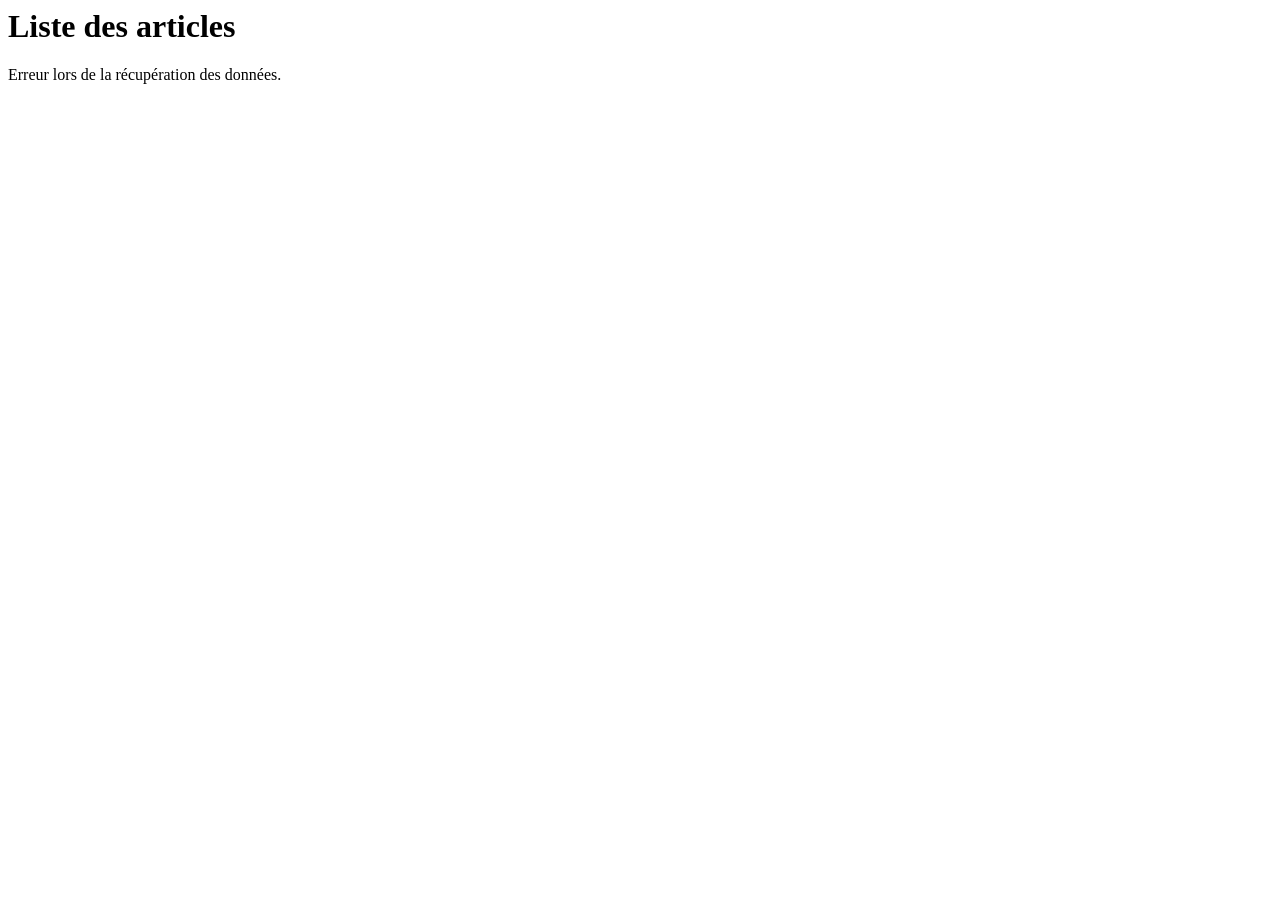
<file: chaptre2/index.html>
<html lang="fr">
<head>
  <meta charset="UTF-8">
  <title>Afficher les données d’une API</title>
</head>
<body>
  <h1>Liste des articles</h1>
  <div id="articles"></div>
  <script src="script.js"></script>
</body>
</html>
</file>
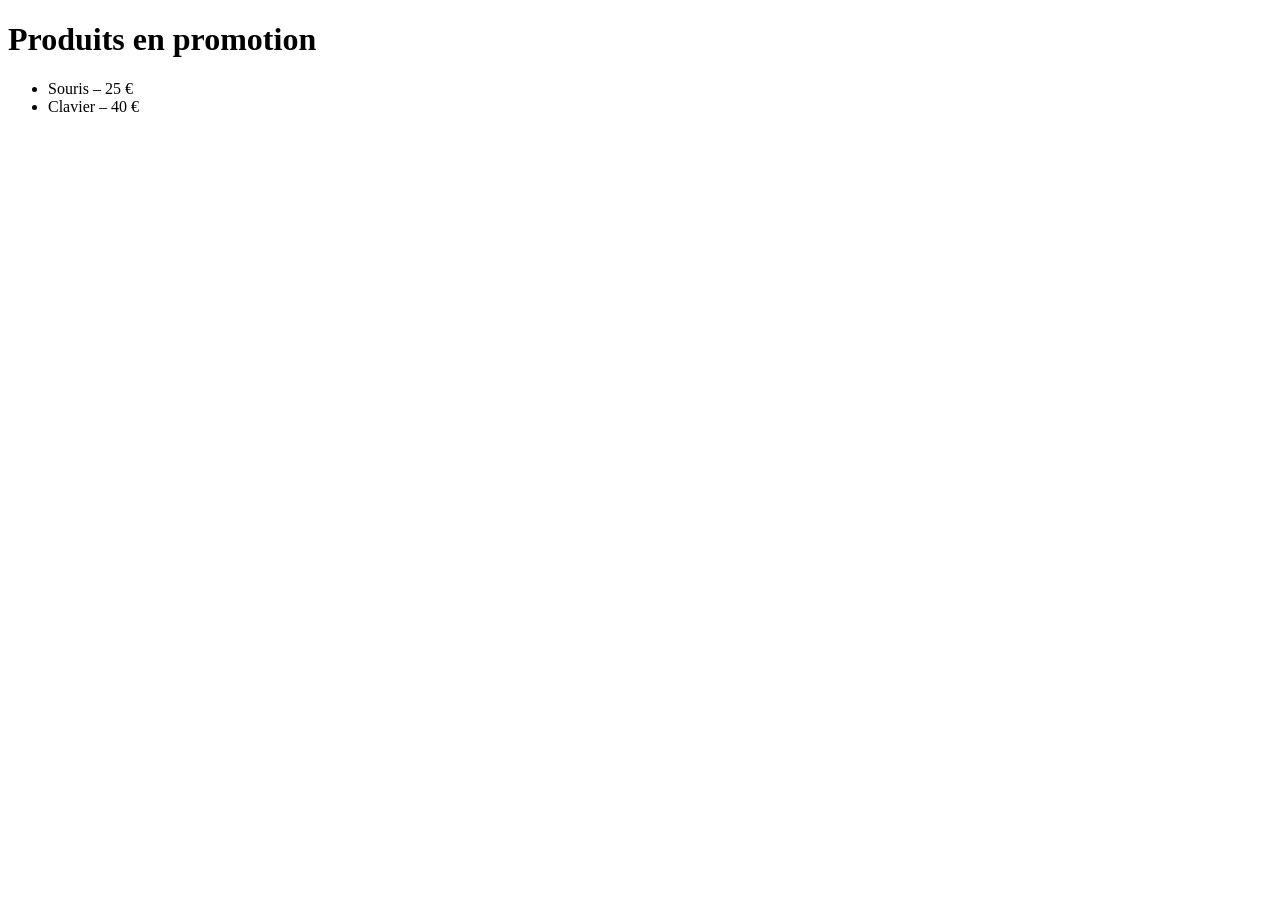
<file: chaptre3/index.html>
<!DOCTYPE html>
<html lang="fr">
<head>
  <meta charset="UTF-8">
  <title>Affichage conditionnel</title>
</head>
<body>
  <h1>Produits en promotion</h1>
  <ul id="produits"></ul>
  <script src="scripy.js"></script>
</body>
</html>
</file>
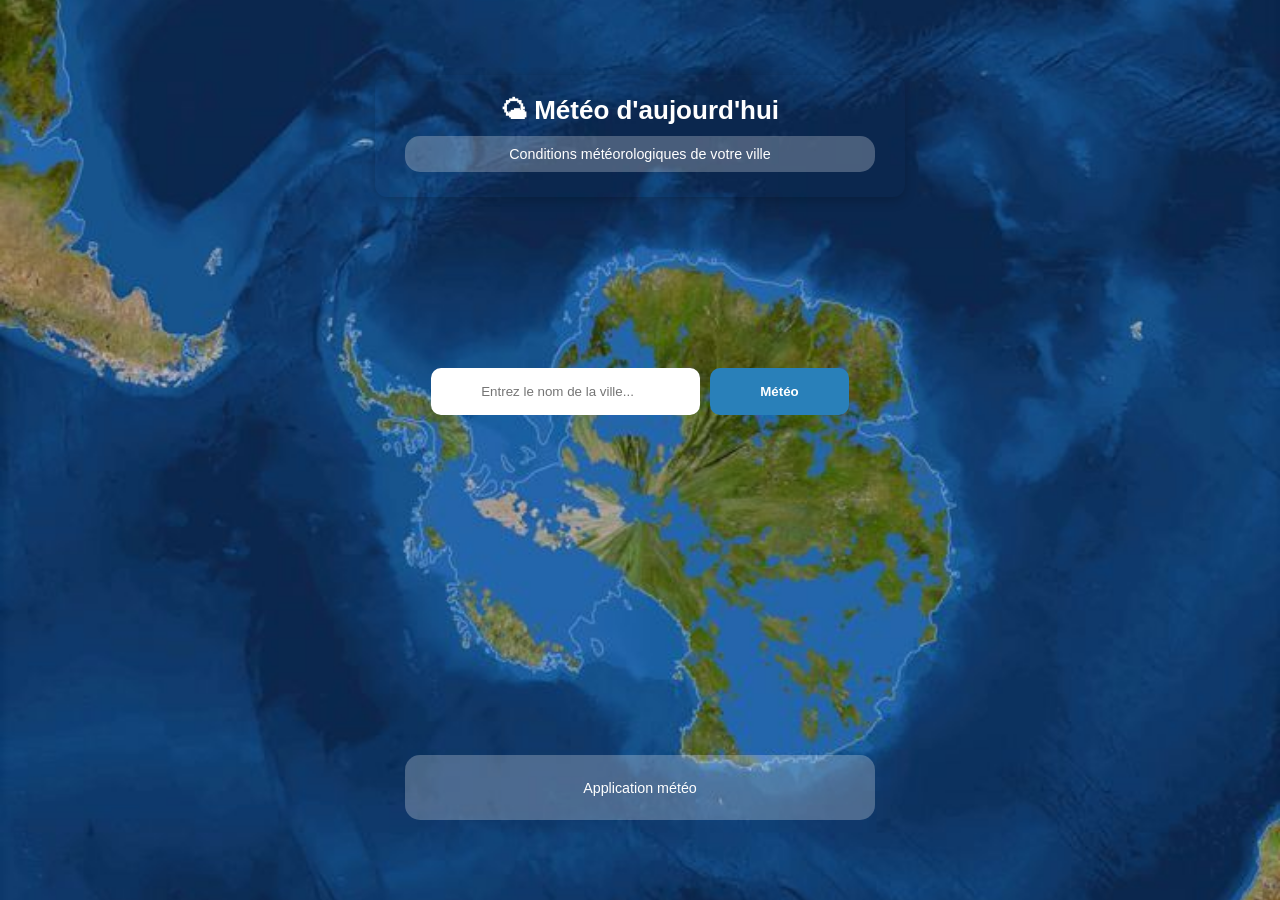
<file: js_allerplusloin_prototype/index.html>
<!DOCTYPE html>
<html lang="fr">
<head>
  <meta charset="UTF-8"> 
  <link rel="stylesheet" href="style.css">
</head>
<body>
  <div id="header">
    <h1>🌤 Météo d'aujourd'hui</h1>
    <p>Conditions météorologiques de votre ville</p>
  </div>
  <div class="search-box">
    <input type="text" id="ville" placeholder="Entrez le nom de la ville...">
    <button id="btn">Météo</button>
  </div>
<section>

  <div class="container">


    <div class="weather-box" id="meteo"></div>
    

    <div class="details">
        <div class="humi">
          <i class='bx bx-water'></i>
          <div class="text">
            <span id="humidity">0%</span>
            <p>Humidité</p>
          </div>
        </div>
    
        <div class="wind">
          <i class='bx bx-wind'></i>
          <div class="text">
            <span id="windSpeed">0 km/h</span>
            <p>Vitesse du vent</p>
          </div>
        </div>

        </div>
    
    <div class="details_2">
         
    
        <div class="pression">
          <i class='bx bx-gauge'></i>
          <div class="text">
            <span id="pressure">0 hPa</span>
            <p>Pression</p>
          </div>
        </div>
    
        <div class="ressenti">
          <i class='bx bx-thermometer'></i>
          <div class="text">
            <span id="feelsLike">0°C</span>
            <p>Ressenti</p>
          </div>
        </div>

        
    </div>
      


  </div>

 


</section>
  <div id="footer">
    <p>Application météo</p>
  </div>

  <script src="script.js"></script>
</body>
</html>
</file>
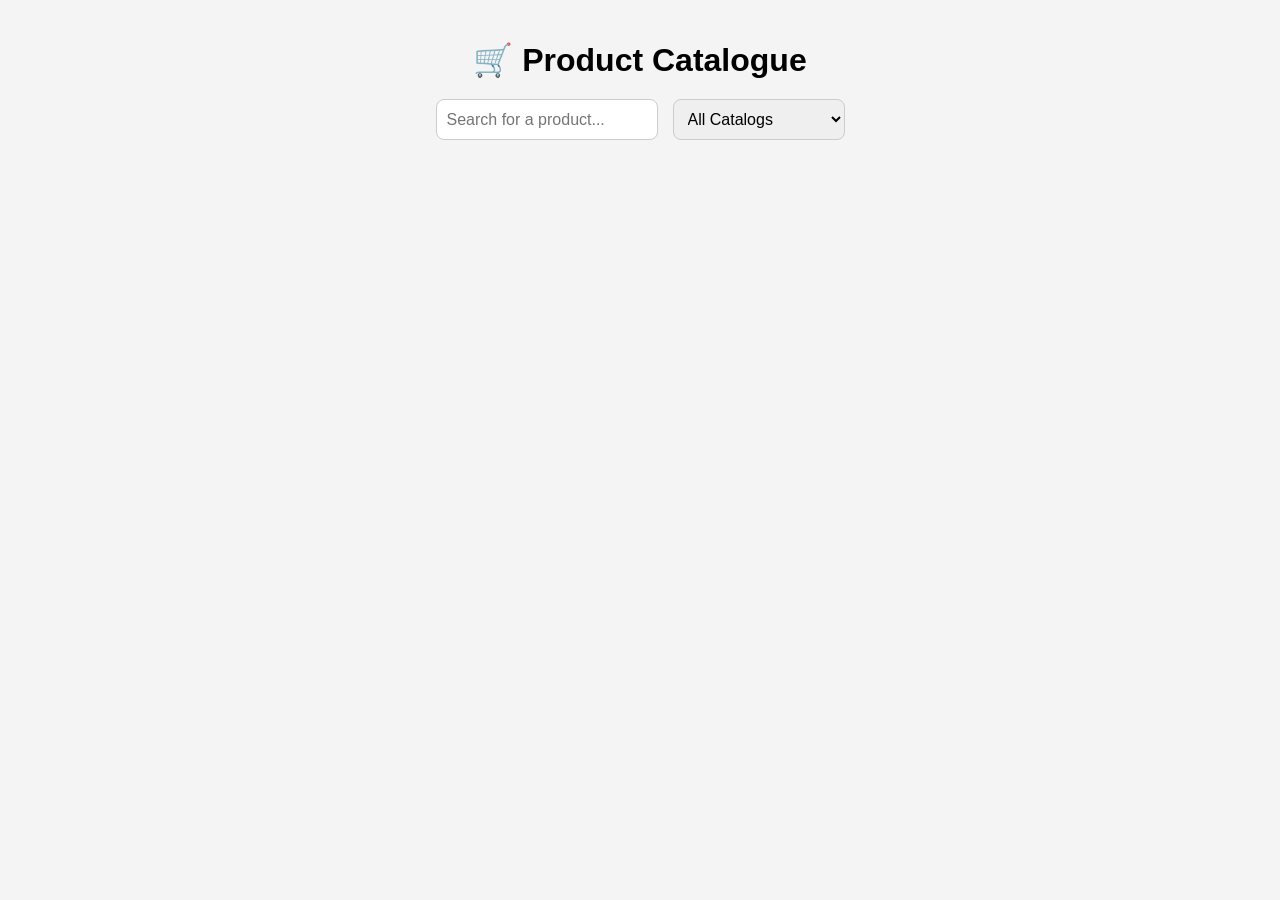
<file: js_allerplusloin_realisation/index.html>
<!DOCTYPE html>
<html lang="fr">
<head>
  <meta charset="UTF-8">
  <title>Catalogue Produits</title>
  <link rel="stylesheet" href="style.css">
</head>
<body>

  <h1>🛒 Product Catalogue</h1>

  <div class="filters">
    <input type="text" id="search" placeholder="Search for a product...">

      <select id="categoryFilter">
        <option value="">All Catalogs</option>
        <option value="men's clothing">Men's Clothing</option>
        <option value="women's clothing">Women's Clothing</option>
        <option value="jewelery">Jewelery</option>
        <option value="electronics">Electronics</option>
      </select>
  </div>

  <div id="products" class="product-list"></div>

  <script src="script.js"></script>
</body>
</html>
</file>
<file: js_allerplusloin_prototype/style.css>
body {
  font-family: 'Segoe UI', Geneva, Verdana, sans-serif;
  font-size: small;
  color: white;
  background-image:url(images/met.jpg);
  background-size: cover;
  background-position: center;
  padding: 0;
  margin: 0;
  display: grid;
  place-items: center;
  min-height: 100vh;
}
#header {
  color: white;
  padding: 20px 30px;
  border-radius: 12px;
  box-shadow: 0 4px 12px rgba(0,0,0,0.2);
  font-family: 'Poppins', sans-serif;
  text-align: center;
}
#header h1 {
  font-size: 2em;
  margin: 0 0 10px 0;
}
#header p {
  font-size: 1.1em;
  margin: 5px auto;
  background: rgba(255,255,255,0.25);
  border-radius: 15px;
  width: 450px;
  text-align: center;
  padding: 10px;
}
.search-box {
  display: flex;
  justify-content: center;
  align-items: center;
  gap: 10px;
  margin: 20px 0;
  border: none;
}
.search-box input {
  padding: 1rem 50px;
  border-radius: 10px;
  border: none;
}

.search-box button {
  padding: 1rem 50px;
  border-radius: 10px;
  border: none;
  background-color: #2980b9;
  color: white;
  font-weight: bold;
}

.search-box button:hover {
  background-color: #3498db;
}
.weather-box {
  background: rgba(255,255,255,0.1);
  padding: 15px 20px;
  border-radius: 15px;
  margin-bottom: 20px;
  box-shadow: 0 4px 12px rgba(0,0,0,0.2);
  width: 400px;
  display: none;
  justify-content: space-between;
  align-items: center;
  
}
.weather-box img.weather-img {
  width: 70px;
  height: 70px;
}
.weather-box .info {
  text-align: right;
}
.weather-box h2 {
  margin: 0;
  font-size: 1.3em;
}
.weather-box p {
  margin: 5px 0 0 0;
  font-size: 1.2em;
  font-weight: bold;
}
section .details {
 display: none;
  justify-content: center;
  gap: 15px;
  margin-top: 15px;
}
section .details_2{
  display: none;
  justify-content: center;
  gap: 15px;
  margin-top: 15px;

}
section .details  > div {
  background: rgba(255,255,255,0.2);
  padding: 12px 15px;
  border-radius: 10px;
  flex: 1 1 120px;
  display: flex;
  align-items: center;
  gap: 8px;
  min-width: 120px;
}
section .details_2 > div{
  background: rgba(255,255,255,0.2);
  padding: 12px 15px;
  border-radius: 10px;
  flex: 1 1 120px;
  display: flex;
  align-items: center;
  gap: 8px;
  min-width: 120px;
}
section .details i {
  font-size: 1.2em;
}
section .details .text span {
  display: block;
  font-size: 1.1em;
  font-weight: bold;
}
section .details .text p {
  font-size: 0.85em;
  margin-top: 2px;
  color: #f0f0f0;
}
#footer {
  font-size: 1.1em;
  margin: 20px auto 5px auto;
  background: rgba(255,255,255,0.25);
  border-radius: 15px;
  width: 450px;
  text-align: center;
  padding: 10px;
}
</file>
<file: js_allerplusloin_realisation/style.css>
body {
    font-family: Arial, sans-serif;
    background: #f4f4f4;
    margin: 0;
    padding: 20px;
  }

  h1 {
    text-align: center;
    margin-bottom: 20px;
  }
  

  .filters {
    display: flex;
    justify-content: center;
    gap: 15px;
    margin-bottom: 20px;
  }
  
  input, select {
    padding: 10px;
    border-radius: 8px;
    border: 1px solid #ccc;
    font-size: 1em;
  }
  .product-list {
    display: grid;
    grid-template-columns: repeat(auto-fill, minmax(220px, 1fr));
    gap: 20px;
    padding: 0 20px;
  }
  .product-list .card {
    background: white;
    border-radius: 10px;
    padding: 15px;
    text-align: center;
    box-shadow: 0 4px 12px rgba(0,0,0,0.1);
    transition: transform 0.2s;
  }
  
  .product-list .card:hover {
    transform: translateY(-5px);
  }
  .product-list .card img {
    width: 150px;
    height: 150px;
    object-fit: contain;
    margin-bottom: 10px;
  }
  
  .product-list .card h3 {
    font-size: 1.1em;
    margin: 10px 0 5px 0;
  }
  
  .product-list .card .price {
    font-weight: bold;
    color: #27ae60;
    margin: 5px 0;
  }
  .product-list .card .cat {
    font-size: 0.9em;
    color: #555;
    margin-bottom: 5px;
  }
</file>
